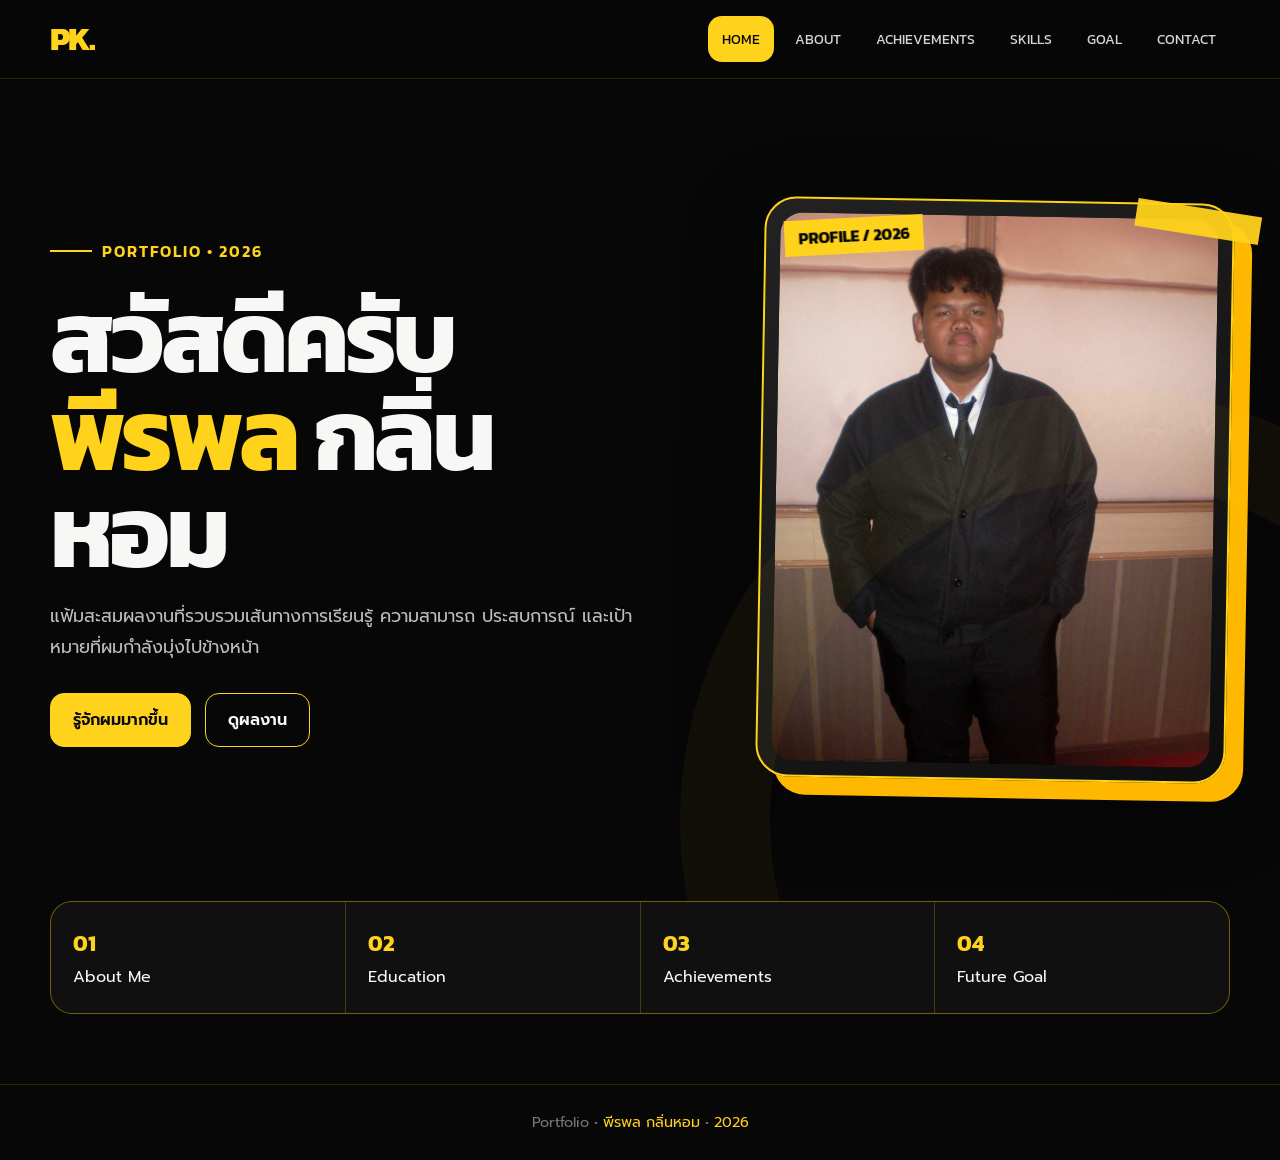
<file: index.html>
<!doctype html><html lang="th"><head><meta charset="utf-8"><meta name="viewport" content="width=device-width,initial-scale=1"><meta name="description" content="Portfolio ของ พีรพล กลิ่นหอม"><title>Portfolio | พีรพล กลิ่นหอม</title><link rel="stylesheet" href="style.css"></head><body><header><div class="container nav"><a class="logo" href="index.html">PK.</a><button class="menu" aria-label="เปิดเมนู">☰</button><nav class="navlinks"><a href="index.html">HOME</a><a href="about.html">ABOUT</a><a href="achievements.html">ACHIEVEMENTS</a><a href="skills.html">SKILLS</a><a href="goal.html">GOAL</a><a href="contact.html">CONTACT</a></nav></div></header><main><section class="hero"><div class="container hero-grid"><div><div class="kicker">PORTFOLIO • 2026</div><h1>สวัสดีครับ<br><span>พีรพล</span> กลิ่นหอม</h1><p class="lead">แฟ้มสะสมผลงานที่รวบรวมเส้นทางการเรียนรู้ ความสามารถ ประสบการณ์ และเป้าหมายที่ผมกำลังมุ่งไปข้างหน้า</p><div class="btns"><a class="btn primary" href="about.html">รู้จักผมมากขึ้น</a><a class="btn" href="achievements.html">ดูผลงาน</a></div></div><div class="profile-wrap"><div class="tape"></div><img class="profile" src="assets/profile.jpg" alt="รูปโปรไฟล์ พีรพล กลิ่นหอม"></div></div></section><div class="container quick"><a href="about.html"><strong>01</strong>About Me</a><a href="education.html"><strong>02</strong>Education</a><a href="achievements.html"><strong>03</strong>Achievements</a><a href="goal.html"><strong>04</strong>Future Goal</a></div></main><footer><div class="container">Portfolio • <span>พีรพล กลิ่นหอม</span> • <span class="year"></span></div></footer><script src="script.js"></script></body></html>
</file>
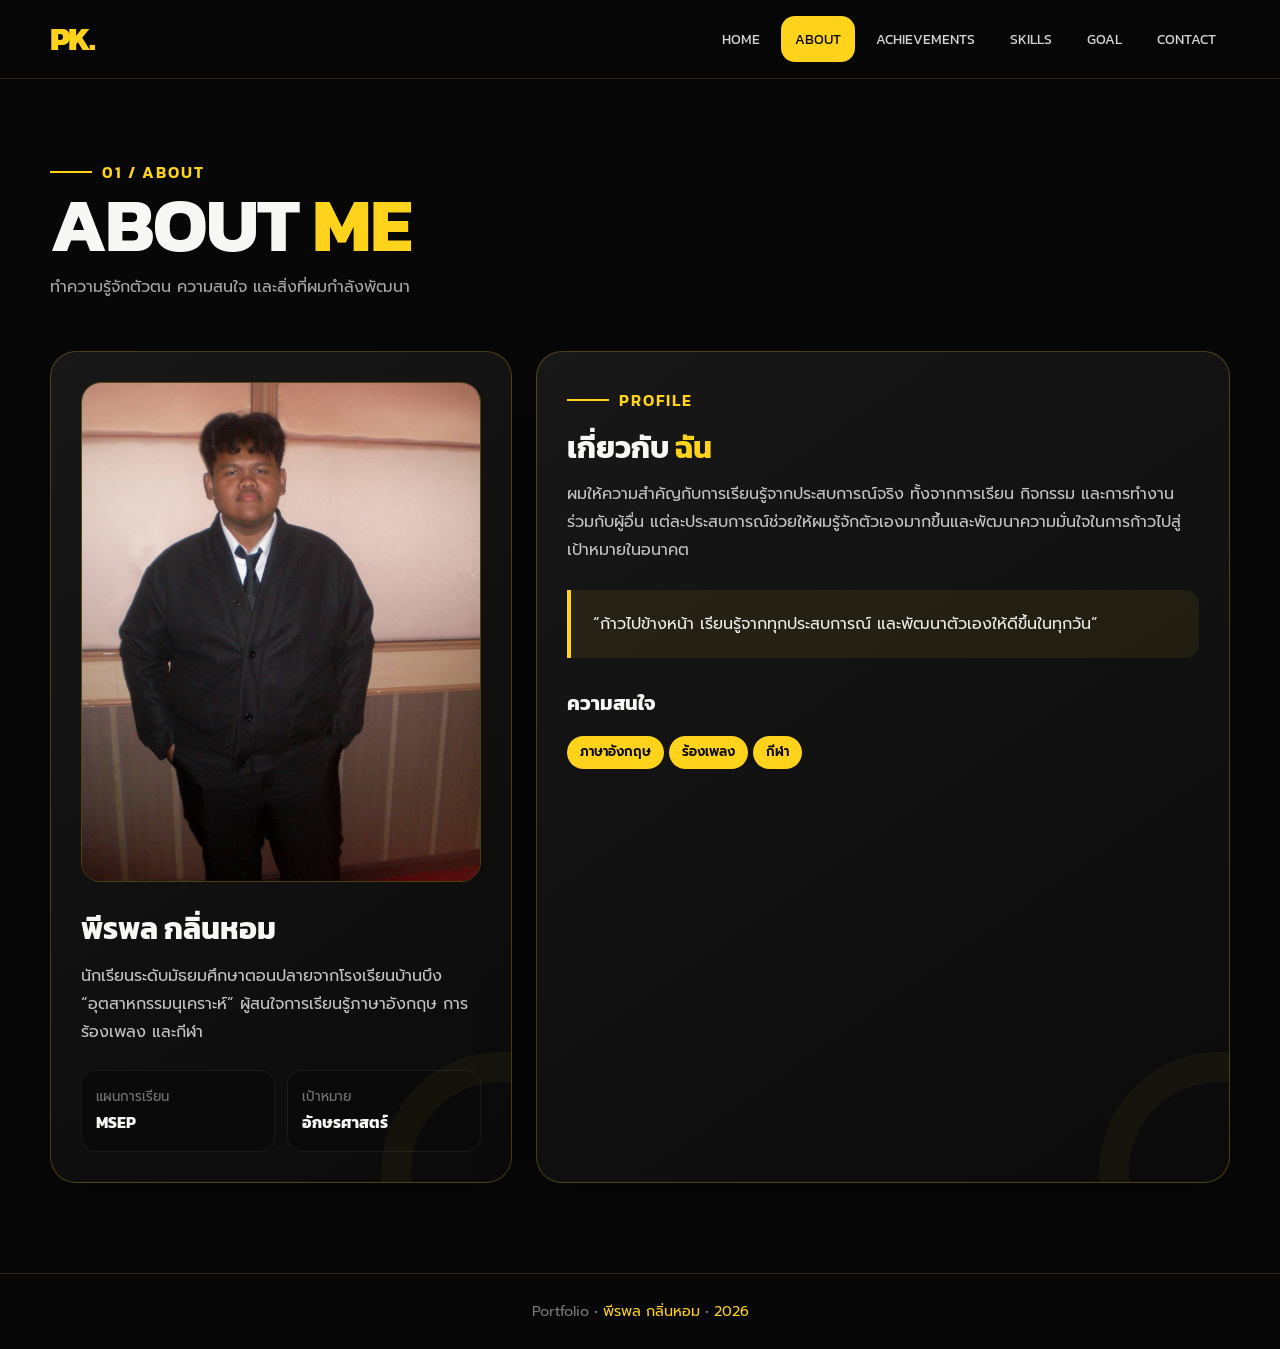
<file: about.html>
<!doctype html><html lang="th"><head><meta charset="utf-8"><meta name="viewport" content="width=device-width,initial-scale=1"><meta name="description" content="Portfolio ของ พีรพล กลิ่นหอม"><title>About Me | พีรพล กลิ่นหอม</title><link rel="stylesheet" href="style.css"></head><body><header><div class="container nav"><a class="logo" href="index.html">PK.</a><button class="menu" aria-label="เปิดเมนู">☰</button><nav class="navlinks"><a href="index.html">HOME</a><a href="about.html">ABOUT</a><a href="achievements.html">ACHIEVEMENTS</a><a href="skills.html">SKILLS</a><a href="goal.html">GOAL</a><a href="contact.html">CONTACT</a></nav></div></header><main><div class="container page-head"><div class="eyebrow">01 / ABOUT</div><h1>ABOUT <span>ME</span></h1><p>ทำความรู้จักตัวตน ความสนใจ และสิ่งที่ผมกำลังพัฒนา</p></div><section class="section"><div class="container grid2"><div class="card"><img class="about-photo" src="assets/profile.jpg" alt="พีรพล กลิ่นหอม"><h2>พีรพล กลิ่นหอม</h2><p>นักเรียนระดับมัธยมศึกษาตอนปลายจากโรงเรียนบ้านบึง “อุตสาหกรรมนุเคราะห์” ผู้สนใจการเรียนรู้ภาษาอังกฤษ การร้องเพลง และกีฬา</p><div class="facts"><div class="fact"><small>แผนการเรียน</small><b>MSEP</b></div><div class="fact"><small>เป้าหมาย</small><b>อักษรศาสตร์</b></div></div></div><div class="card"><div class="eyebrow">PROFILE</div><h2 style="margin-top:16px">เกี่ยวกับ <span>ฉัน</span></h2><p>ผมให้ความสำคัญกับการเรียนรู้จากประสบการณ์จริง ทั้งจากการเรียน กิจกรรม และการทำงานร่วมกับผู้อื่น แต่ละประสบการณ์ช่วยให้ผมรู้จักตัวเองมากขึ้นและพัฒนาความมั่นใจในการก้าวไปสู่เป้าหมายในอนาคต</p><div class="quote">“ก้าวไปข้างหน้า เรียนรู้จากทุกประสบการณ์ และพัฒนาตัวเองให้ดีขึ้นในทุกวัน”</div><h3 style="margin-top:28px">ความสนใจ</h3><span class="tag">ภาษาอังกฤษ</span><span class="tag">ร้องเพลง</span><span class="tag">กีฬา</span></div></div></section></main><footer><div class="container">Portfolio • <span>พีรพล กลิ่นหอม</span> • <span class="year"></span></div></footer><script src="script.js"></script></body></html>
</file>
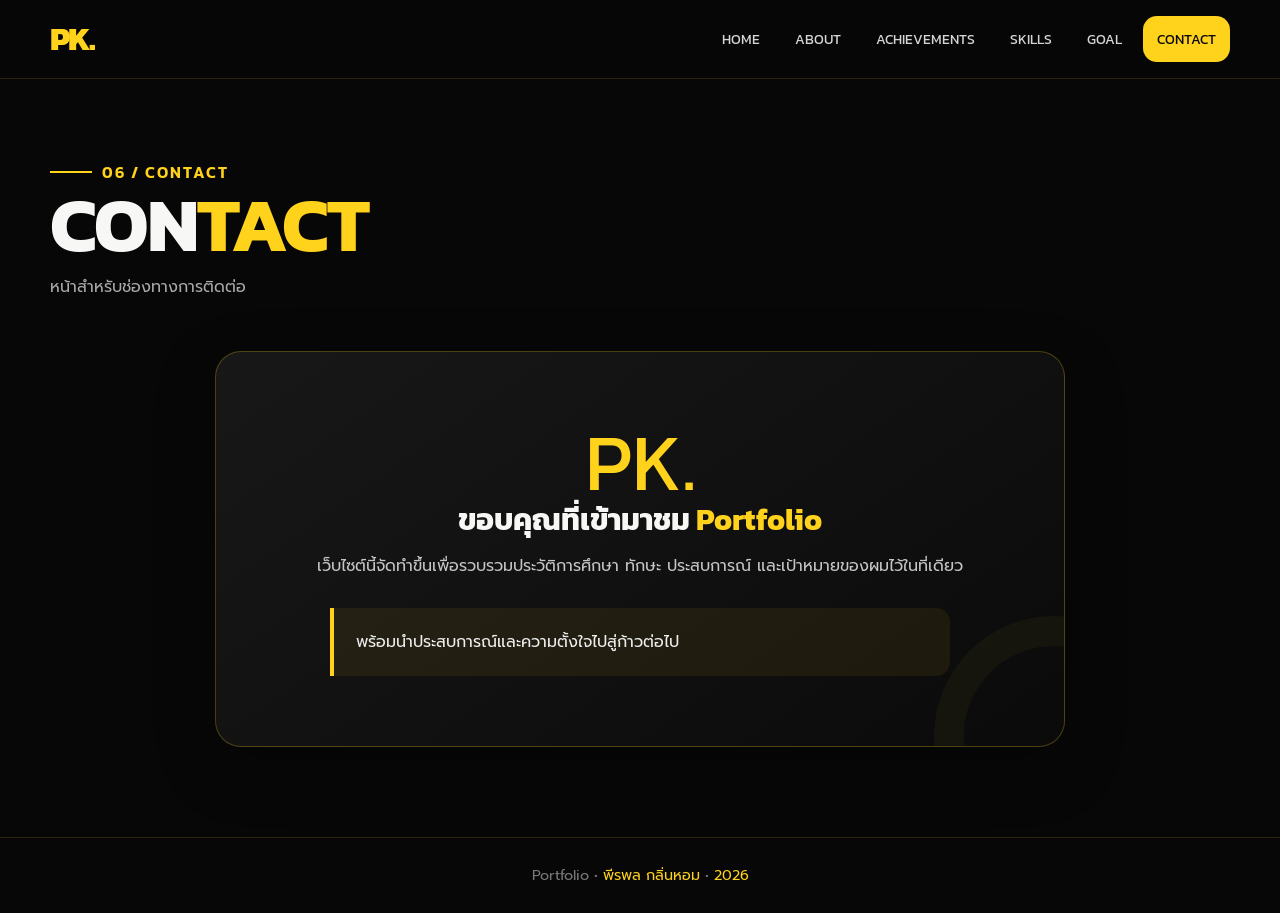
<file: contact.html>
<!doctype html><html lang="th"><head><meta charset="utf-8"><meta name="viewport" content="width=device-width,initial-scale=1"><meta name="description" content="Portfolio ของ พีรพล กลิ่นหอม"><title>Contact | พีรพล กลิ่นหอม</title><link rel="stylesheet" href="style.css"></head><body><header><div class="container nav"><a class="logo" href="index.html">PK.</a><button class="menu" aria-label="เปิดเมนู">☰</button><nav class="navlinks"><a href="index.html">HOME</a><a href="about.html">ABOUT</a><a href="achievements.html">ACHIEVEMENTS</a><a href="skills.html">SKILLS</a><a href="goal.html">GOAL</a><a href="contact.html">CONTACT</a></nav></div></header><main><div class="container page-head"><div class="eyebrow">06 / CONTACT</div><h1>CON<span>TACT</span></h1><p>หน้าสำหรับช่องทางการติดต่อ</p></div><section class="section"><div class="container"><div class="card contact-card"><div class="contact-mark">PK.</div><h2>ขอบคุณที่เข้ามาชม <span>Portfolio</span></h2><p>เว็บไซต์นี้จัดทำขึ้นเพื่อรวบรวมประวัติการศึกษา ทักษะ ประสบการณ์ และเป้าหมายของผมไว้ในที่เดียว</p><div class="quote">พร้อมนำประสบการณ์และความตั้งใจไปสู่ก้าวต่อไป</div></div></div></section></main><footer><div class="container">Portfolio • <span>พีรพล กลิ่นหอม</span> • <span class="year"></span></div></footer><script src="script.js"></script></body></html>
</file>
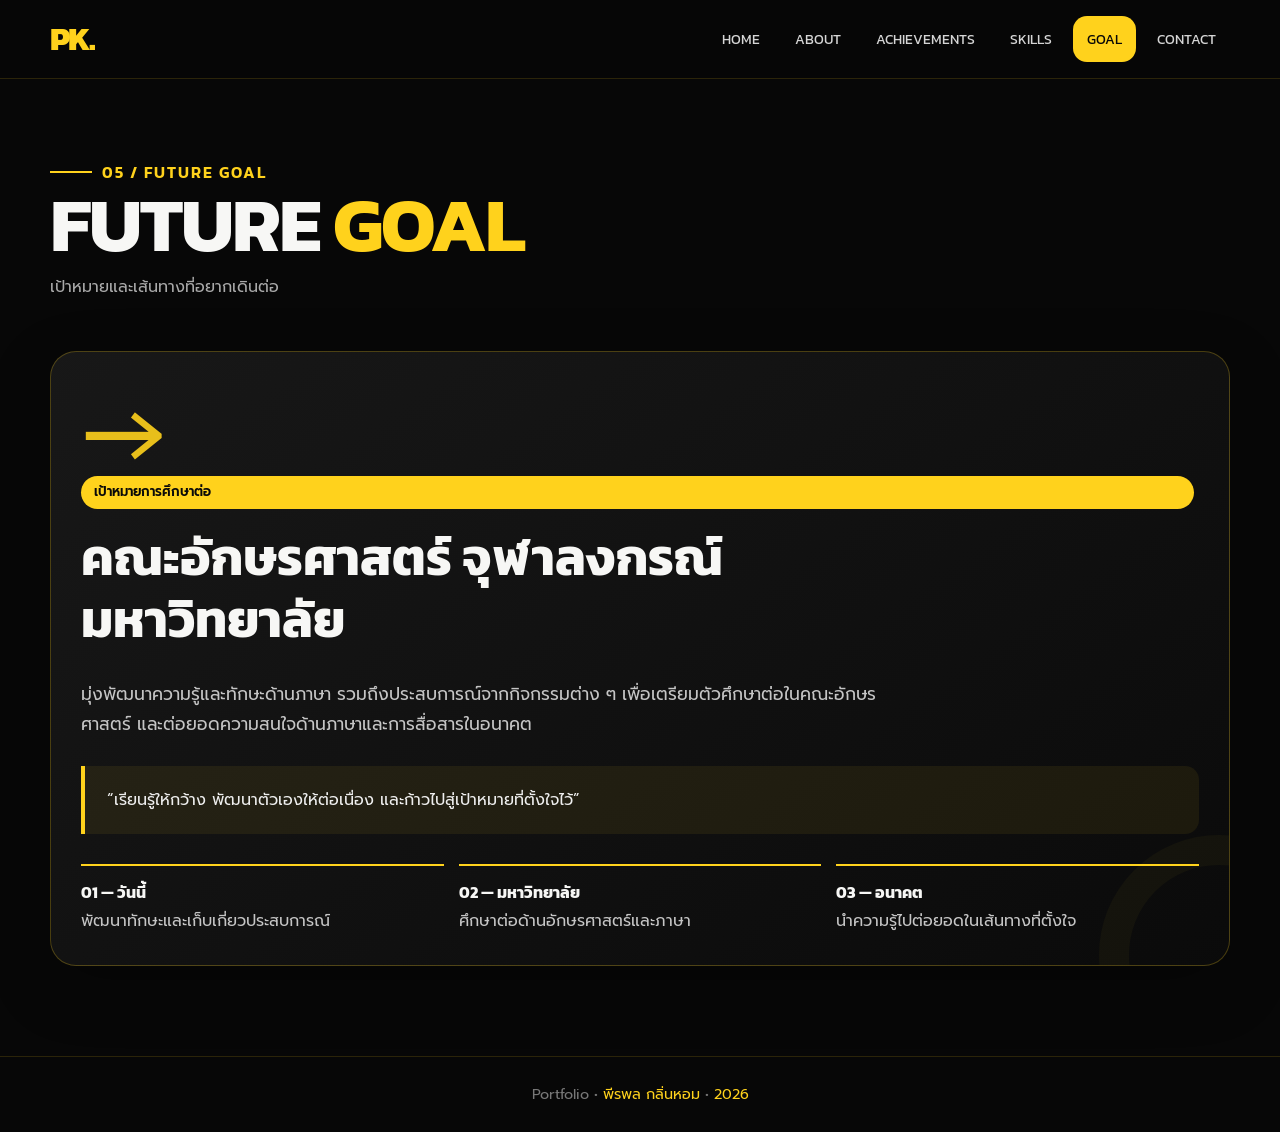
<file: goal.html>
<!doctype html><html lang="th"><head><meta charset="utf-8"><meta name="viewport" content="width=device-width,initial-scale=1"><meta name="description" content="Portfolio ของ พีรพล กลิ่นหอม"><title>Future Goal | พีรพล กลิ่นหอม</title><link rel="stylesheet" href="style.css"></head><body><header><div class="container nav"><a class="logo" href="index.html">PK.</a><button class="menu" aria-label="เปิดเมนู">☰</button><nav class="navlinks"><a href="index.html">HOME</a><a href="about.html">ABOUT</a><a href="achievements.html">ACHIEVEMENTS</a><a href="skills.html">SKILLS</a><a href="goal.html">GOAL</a><a href="contact.html">CONTACT</a></nav></div></header><main><div class="container page-head"><div class="eyebrow">05 / FUTURE GOAL</div><h1>FUTURE <span>GOAL</span></h1><p>เป้าหมายและเส้นทางที่อยากเดินต่อ</p></div><section class="section"><div class="container"><div class="card goal-card"><div class="goal-mark">→</div><span class="tag">เป้าหมายการศึกษาต่อ</span><h2 style="margin-top:18px">คณะอักษรศาสตร์ จุฬาลงกรณ์มหาวิทยาลัย</h2><p style="font-size:1.08rem;max-width:820px;margin-top:15px">มุ่งพัฒนาความรู้และทักษะด้านภาษา รวมถึงประสบการณ์จากกิจกรรมต่าง ๆ เพื่อเตรียมตัวศึกษาต่อในคณะอักษรศาสตร์ และต่อยอดความสนใจด้านภาษาและการสื่อสารในอนาคต</p><div class="quote">“เรียนรู้ให้กว้าง พัฒนาตัวเองให้ต่อเนื่อง และก้าวไปสู่เป้าหมายที่ตั้งใจไว้”</div><div class="goal-road"><div class="road"><b>01 — วันนี้</b><p>พัฒนาทักษะและเก็บเกี่ยวประสบการณ์</p></div><div class="road"><b>02 — มหาวิทยาลัย</b><p>ศึกษาต่อด้านอักษรศาสตร์และภาษา</p></div><div class="road"><b>03 — อนาคต</b><p>นำความรู้ไปต่อยอดในเส้นทางที่ตั้งใจ</p></div></div></div></div></section></main><footer><div class="container">Portfolio • <span>พีรพล กลิ่นหอม</span> • <span class="year"></span></div></footer><script src="script.js"></script></body></html>
</file>
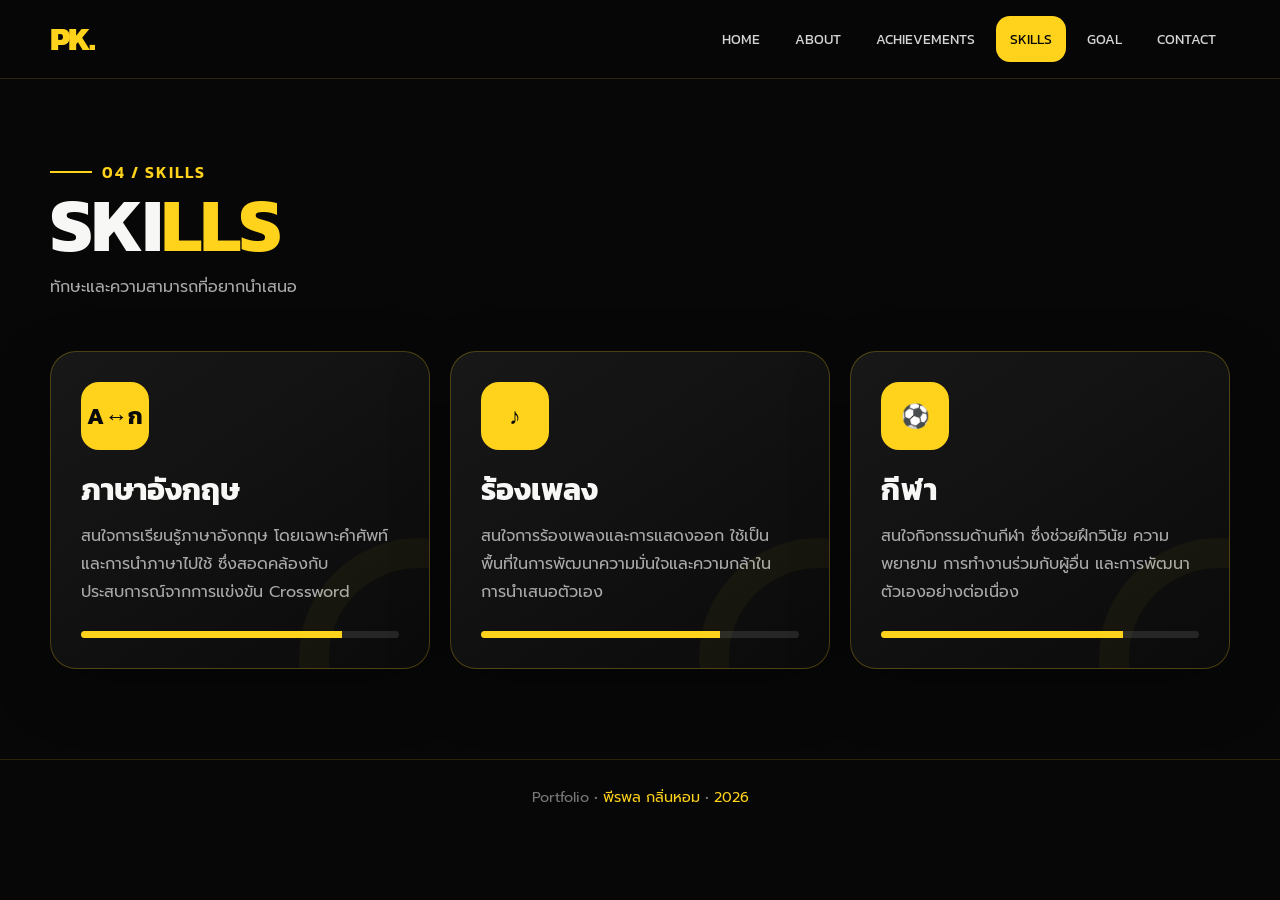
<file: skills.html>
<!doctype html><html lang="th"><head><meta charset="utf-8"><meta name="viewport" content="width=device-width,initial-scale=1"><meta name="description" content="Portfolio ของ พีรพล กลิ่นหอม"><title>Skills | พีรพล กลิ่นหอม</title><link rel="stylesheet" href="style.css"></head><body><header><div class="container nav"><a class="logo" href="index.html">PK.</a><button class="menu" aria-label="เปิดเมนู">☰</button><nav class="navlinks"><a href="index.html">HOME</a><a href="about.html">ABOUT</a><a href="achievements.html">ACHIEVEMENTS</a><a href="skills.html">SKILLS</a><a href="goal.html">GOAL</a><a href="contact.html">CONTACT</a></nav></div></header><main><div class="container page-head"><div class="eyebrow">04 / SKILLS</div><h1>SKI<span>LLS</span></h1><p>ทักษะและความสามารถที่อยากนำเสนอ</p></div><section class="section"><div class="container skills"><div class="card skill"><div class="skill-icon">A↔ก</div><h2>ภาษาอังกฤษ</h2><p>สนใจการเรียนรู้ภาษาอังกฤษ โดยเฉพาะคำศัพท์และการนำภาษาไปใช้ ซึ่งสอดคล้องกับประสบการณ์จากการแข่งขัน Crossword</p><div class="skill-meter"><i style="width:82%"></i></div></div><div class="card skill"><div class="skill-icon">♪</div><h2>ร้องเพลง</h2><p>สนใจการร้องเพลงและการแสดงออก ใช้เป็นพื้นที่ในการพัฒนาความมั่นใจและความกล้าในการนำเสนอตัวเอง</p><div class="skill-meter"><i style="width:75%"></i></div></div><div class="card skill"><div class="skill-icon">⚽</div><h2>กีฬา</h2><p>สนใจกิจกรรมด้านกีฬา ซึ่งช่วยฝึกวินัย ความพยายาม การทำงานร่วมกับผู้อื่น และการพัฒนาตัวเองอย่างต่อเนื่อง</p><div class="skill-meter"><i style="width:76%"></i></div></div></div></section></main><footer><div class="container">Portfolio • <span>พีรพล กลิ่นหอม</span> • <span class="year"></span></div></footer><script src="script.js"></script></body></html>
</file>
<file: style.css>
@import url('https://fonts.googleapis.com/css2?family=Kanit:wght@300;400;500;600;700;800&family=Prompt:wght@300;400;500;600;700&display=swap');
:root{--yellow:#ffd21c;--yellow2:#ffb800;--black:#070707;--panel:#111111;--panel2:#171717;--white:#f7f7f5;--muted:#a9a9a9;--line:rgba(255,210,28,.25);--max:1180px}
*{box-sizing:border-box;margin:0;padding:0}html{scroll-behavior:smooth}body{font-family:'Prompt',sans-serif;background:var(--black);color:var(--white);line-height:1.75;overflow-x:hidden}body:before{content:"";position:fixed;inset:0;pointer-events:none;opacity:.18;background-image:radial-gradient(rgba(255,255,255,.18) .7px,transparent .7px);background-size:22px 22px;z-index:-1}a{color:inherit;text-decoration:none}.container{width:min(calc(100% - 48px),var(--max));margin:auto}
header{position:sticky;top:0;z-index:50;background:rgba(7,7,7,.88);backdrop-filter:blur(16px);border-bottom:1px solid rgba(255,210,28,.15)}.nav{height:78px;display:flex;align-items:center;justify-content:space-between}.logo{font-family:'Kanit';font-weight:800;font-size:2rem;letter-spacing:-2px;color:var(--yellow)}.navlinks{display:flex;align-items:center;gap:7px}.navlinks a{font-family:'Kanit';font-size:.86rem;color:#d5d5d5;padding:11px 14px;border-radius:14px;transition:.25s}.navlinks a:hover,.navlinks a.active{background:var(--yellow);color:#080808}.menu{display:none;background:none;border:1px solid var(--line);color:var(--yellow);border-radius:12px;font-size:1.5rem;padding:4px 11px}
.hero{min-height:calc(100vh - 78px);display:flex;align-items:center;position:relative;overflow:hidden}.hero:after{content:"";position:absolute;width:680px;height:680px;border:90px solid rgba(255,210,28,.045);border-radius:50%;right:-260px;bottom:-350px}.hero-grid{display:grid;grid-template-columns:1.1fr .9fr;gap:70px;align-items:center;padding:70px 0}.kicker,.eyebrow{display:inline-flex;align-items:center;gap:10px;color:var(--yellow);font-family:'Kanit';font-weight:600;letter-spacing:2px}.kicker:before,.eyebrow:before{content:"";width:42px;height:2px;background:var(--yellow)}.hero h1{font-family:'Kanit';font-size:clamp(4rem,8vw,7.5rem);line-height:.95;letter-spacing:-4px;margin:22px 0}.hero h1 span,.page-head h1 span,h2 span{color:var(--yellow)}.lead{max-width:680px;color:#bdbdbd;font-size:1.1rem}.btns{display:flex;gap:14px;margin-top:30px}.btn{display:inline-flex;justify-content:center;align-items:center;border:1px solid var(--yellow);padding:12px 22px;border-radius:14px;font-weight:600;transition:.25s}.btn.primary{background:var(--yellow);color:#090909}.btn:hover{transform:translateY(-3px);box-shadow:0 12px 30px rgba(255,210,28,.15)}
.profile-wrap{position:relative;max-width:470px;margin-left:auto;background:linear-gradient(145deg,#222,#0e0e0e);border:2px solid var(--yellow);border-radius:32px;padding:14px;box-shadow:18px 18px 0 var(--yellow2),0 25px 70px rgba(0,0,0,.5);transform:rotate(1deg)}.profile-wrap:before{content:"PROFILE / 2026";position:absolute;top:18px;left:18px;background:var(--yellow);color:#080808;padding:4px 14px;font-family:'Kanit';font-weight:700;z-index:2;transform:rotate(-4deg)}.profile{width:100%;display:block;aspect-ratio:4/5;object-fit:cover;border-radius:22px}.tape{position:absolute;width:125px;height:28px;background:var(--yellow);top:2px;right:-28px;transform:rotate(8deg);z-index:3;opacity:.95}.quick{display:grid;grid-template-columns:repeat(4,1fr);gap:1px;background:var(--line);border:1px solid var(--line);border-radius:22px;overflow:hidden;margin-bottom:70px}.quick a{background:#101010;padding:22px;transition:.25s}.quick a:hover{background:#1a1a1a}.quick strong{display:block;color:var(--yellow);font-family:'Kanit';font-size:1.4rem}
.page-head{padding:75px 0 40px}.page-head h1{font-family:'Kanit';font-size:clamp(3rem,6vw,5.5rem);line-height:1;letter-spacing:-2px}.page-head p{color:var(--muted);margin-top:10px}.section{padding:10px 0 90px}.grid2{display:grid;grid-template-columns:.8fr 1.2fr;gap:24px}.card{background:linear-gradient(145deg,rgba(25,25,25,.95),rgba(11,11,11,.95));border:1px solid var(--line);border-radius:26px;padding:30px;box-shadow:0 20px 60px rgba(0,0,0,.25);position:relative;overflow:hidden}.card:after{content:"";position:absolute;width:180px;height:180px;border:30px solid rgba(255,210,28,.035);border-radius:50%;right:-110px;bottom:-110px}.card h2{font-family:'Kanit';font-size:1.9rem;line-height:1.2;margin-bottom:14px}.card h3{font-family:'Kanit';font-size:1.25rem;margin-bottom:10px}.card p{color:#c5c5c5}.quote{margin-top:26px;padding:20px 22px;background:rgba(255,210,28,.07);border-left:4px solid var(--yellow);border-radius:0 14px 14px 0;color:#eee}.tag{display:inline-block;background:var(--yellow);color:#090909;border-radius:999px;padding:5px 13px;font-size:.82rem;font-weight:600;margin:5px 5px 0 0}.accent{color:var(--yellow)}
.about-photo{width:100%;aspect-ratio:4/5;object-fit:cover;border-radius:20px;border:1px solid var(--line);margin-bottom:20px}.facts{display:grid;grid-template-columns:repeat(2,1fr);gap:12px;margin-top:24px}.fact{background:#0a0a0a;border:1px solid rgba(255,255,255,.07);border-radius:15px;padding:14px}.fact small{display:block;color:#777}.fact b{font-family:'Kanit'}
.school{width:100%;aspect-ratio:16/6;object-fit:cover;object-position:center;border-radius:20px;border:1px solid var(--line);display:block}.education-card{padding:22px}.edu-body{display:grid;grid-template-columns:1fr auto;gap:25px;align-items:end;margin-top:25px}.edu-badge{font-family:'Kanit';font-size:4rem;color:var(--yellow);line-height:1}.edu-timeline{margin-top:35px;border-left:2px solid var(--yellow);padding-left:25px}.edu-timeline strong{color:var(--yellow)}
.achievement{display:grid;grid-template-columns:390px 1fr;gap:34px;align-items:center;margin-bottom:24px}.cert{width:100%;aspect-ratio:4/3;object-fit:cover;object-position:center;border-radius:18px;border:1px solid var(--line);cursor:zoom-in;transition:.3s}.cert:hover{transform:scale(1.015);box-shadow:0 12px 35px rgba(255,210,28,.12)}.achievement ul{padding-left:20px;color:#c7c7c7;margin-top:12px}.achievement li{margin:3px 0}
.skills{display:grid;grid-template-columns:repeat(3,1fr);gap:20px}.skill{min-height:290px}.skill-icon{width:68px;height:68px;display:grid;place-items:center;background:var(--yellow);color:#090909;border-radius:18px;font-family:'Kanit';font-size:1.45rem;font-weight:700;margin-bottom:22px}.skill p{color:#aaa}.skill-meter{height:7px;background:#262626;border-radius:99px;margin-top:25px;overflow:hidden}.skill-meter i{display:block;height:100%;background:var(--yellow);width:78%}
.goal-card{min-height:470px;display:flex;flex-direction:column;justify-content:center}.goal-mark{font-family:'Kanit';font-size:7rem;line-height:.8;color:var(--yellow);opacity:.9}.goal-card h2{font-size:clamp(2rem,4vw,3.6rem);max-width:850px}.goal-road{display:grid;grid-template-columns:repeat(3,1fr);gap:15px;margin-top:30px}.road{border-top:2px solid var(--yellow);padding-top:12px}.road b{font-family:'Kanit'}
.contact-card{text-align:center;max-width:850px;margin:auto;padding:70px 35px}.contact-card .quote{max-width:620px;margin:28px auto 0;text-align:left}.contact-mark{font-family:'Kanit';font-size:5rem;color:var(--yellow);line-height:1}
footer{border-top:1px solid rgba(255,210,28,.15);padding:25px 0;color:#777;text-align:center;font-size:.9rem}footer span{color:var(--yellow)}
.lightbox{position:fixed;inset:0;background:rgba(0,0,0,.92);z-index:100;display:none;align-items:center;justify-content:center;padding:30px}.lightbox.open{display:flex}.lightbox img{max-width:min(1100px,95vw);max-height:90vh;object-fit:contain;border:1px solid var(--yellow);border-radius:12px}.close{position:absolute;top:20px;right:25px;color:var(--yellow);font-size:2rem;cursor:pointer}
@media(max-width:900px){.navlinks{position:fixed;top:79px;left:18px;right:18px;background:#101010;border:1px solid var(--line);border-radius:18px;padding:12px;display:none;flex-direction:column;align-items:stretch}.navlinks.open{display:flex}.navlinks a{text-align:center}.menu{display:block}.hero-grid,.grid2{grid-template-columns:1fr}.profile-wrap{margin:10px auto 0;max-width:430px}.quick{grid-template-columns:repeat(2,1fr)}.achievement{grid-template-columns:1fr}.skills{grid-template-columns:1fr}.edu-body{grid-template-columns:1fr}.goal-road{grid-template-columns:1fr}}
@media(max-width:560px){.container{width:min(calc(100% - 28px),var(--max))}.nav{height:68px}.navlinks{top:69px}.hero{min-height:auto}.hero-grid{padding:55px 0 65px;gap:50px}.hero h1{font-size:clamp(3.5rem,18vw,5rem);letter-spacing:-2px}.lead{font-size:1rem}.page-head{padding:50px 0 30px}.page-head h1{font-size:3.2rem}.card{padding:22px;border-radius:20px}.quick{margin-bottom:45px}.quick a{padding:16px}.profile-wrap{box-shadow:10px 10px 0 var(--yellow2)}.school{aspect-ratio:16/9}.achievement{gap:20px}.cert{aspect-ratio:4/3}.facts{grid-template-columns:1fr}.goal-mark{font-size:5rem}.contact-card{padding:45px 22px}}
</file>
